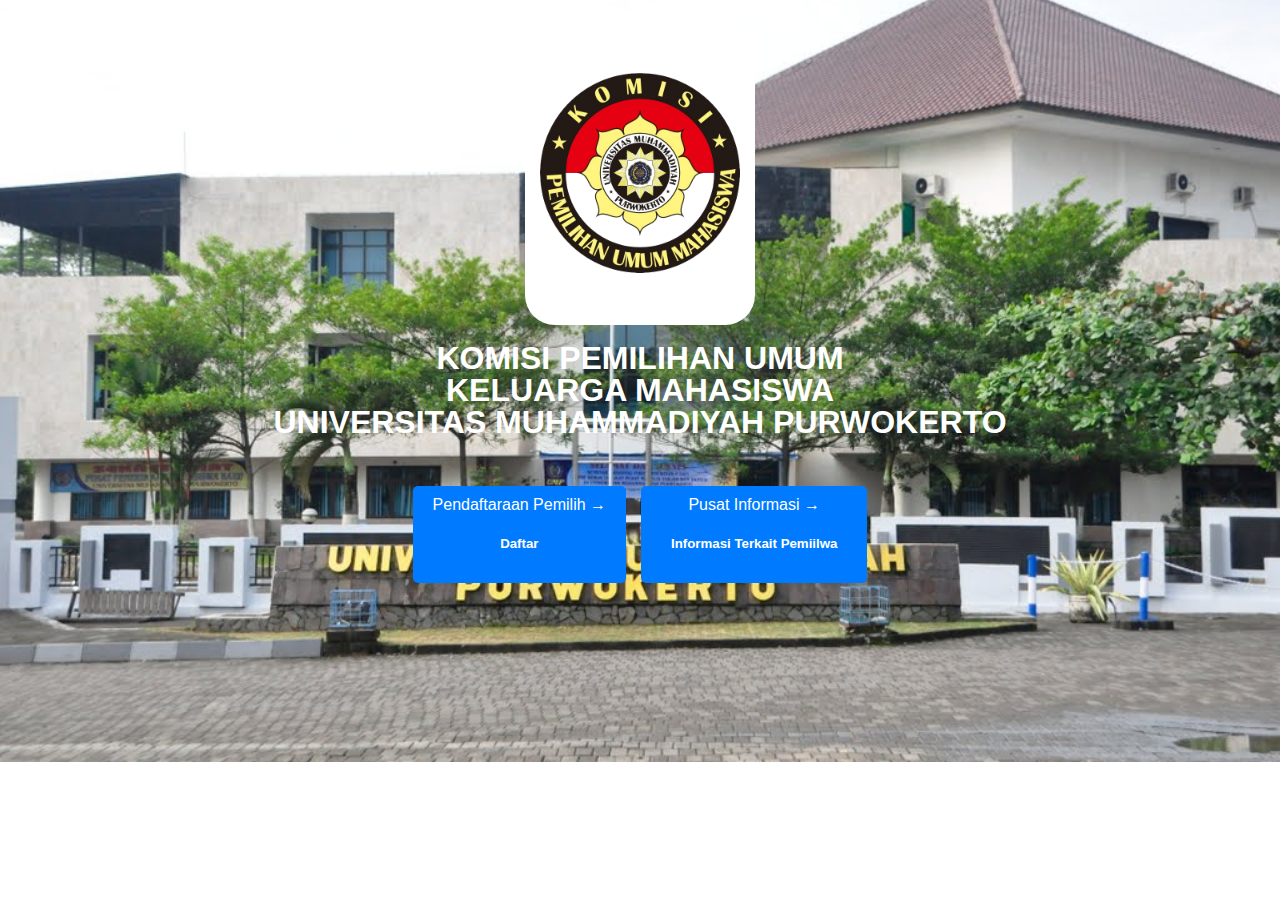
<file: KPU KM UMP 2024/index.html>
<!DOCTYPE html>
<html lang="en">
<head>
    <meta charset="UTF-8">
    <meta name="viewport" content="width=device-width, initial-scale=1.0">
    <title>KPU M UMP 2024</title>
    <link rel="stylesheet" href="styles.css">
</head>
<body>

    <form id="registrationForm">
    <div class="logo">
        <img src="KPU_UMP.png" alt="KPU_UMP" style="width: 200px; height: auto;">
    </div>
    </form>

    <div class="welcome-box">
        <h1>KOMISI PEMILIHAN UMUM</h1>
        <h1>KELUARGA MAHASISWA</h1>
        <h1>UNIVERSITAS MUHAMMADIYAH PURWOKERTO</h1>
        <div class="button-container">
            <button onclick="Pendaftaran('PendaftaranPemilih/index.html')">Pendaftaraan Pemilih
            <span>→</span>
            <h5>Daftar</h5>
            </button>
            <button onclick="PusatInformasi('PusatInformasi/home.html')">Pusat Informasi
                <span>→</span>
            <h5>Informasi Terkait Pemiilwa</h5>
            </button>
        </div>
    </div>

    <script src="slide.js"></script>
</body>

</html>
</file>
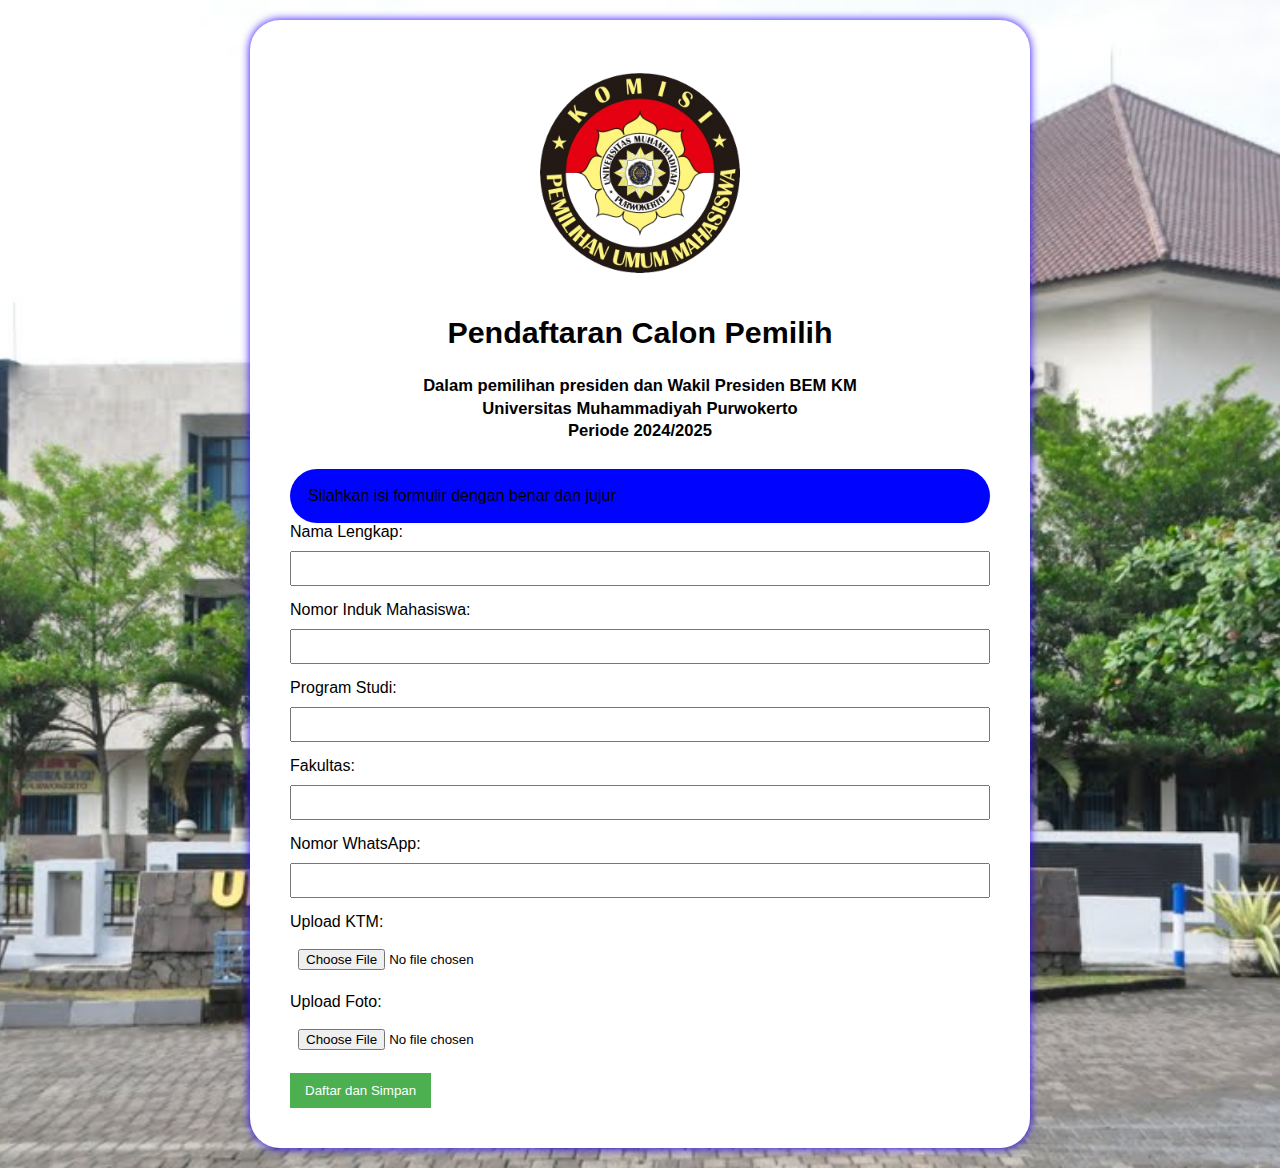
<file: KPU KM UMP 2024/PendaftaranPemilih/index.html>
<!DOCTYPE html>
<html lang="en">
<head>
    <meta charset="UTF-8">
    <meta name="viewport" content="width=device-width, initial-scale=1.0">
    <title>Pendaftaran Calon Pemilih Presiden BEM KM UMP 2024</title>
    <link rel="stylesheet" href="styles.css">
</head>
<body>

    <form id="registrationForm">
    <div class="logo">
        <img src="KPU_UMP.png" alt="KPU_UMP" style="width: 200px; height: auto;">
    </div>

    <div class="teks1">
    <h3>Pendaftaran Calon Pemilih</h3>
    </div>
    <div class="teks2">
    <h5>Dalam pemilihan presiden dan Wakil Presiden BEM KM</h5>
    </div>
    <div class="teks3">
    <h5>Universitas Muhammadiyah Purwokerto</h5>
    </div>
    <div class="teks4">
    <h5>Periode 2024/2025</h5>
    </div>

    <form id="registrationForm">
        <div class="head-container">
            <a>Silahkan isi formulir dengan benar dan jujur</a>
        </div>
        <div class="form-group">
            <label for="name">Nama Lengkap:</label>
            <input type="text" id="name" name="name" required>
        </div>
        <div class="form-group">
            <label for="nim">Nomor Induk Mahasiswa:</label>
            <input type="text" id="nim" name="nim" required>
        </div>
        <div class="form-group">
            <label for="prodi">Program Studi:</label>
            <input type="text" id="prodi" name="prodi" required>
        </div>
        <div class="form-group">
            <label for="fakultas">Fakultas:</label>
            <input type="text" id="fakultas" name="fakultas" required>
        </div>
        <div class="form-group">
            <label for="whatsapp">Nomor WhatsApp:</label>
            <input type="text" id="whatsapp" name="whatsapp" required>
        </div>
        <div class="form-group">
            <label for="ktm">Upload KTM:</label>
            <input type="file" id="ktm" name="ktm" accept="image/*,application/pdf" required>
        </div>
        <div class="form-group">
            <label for="photo">Upload Foto:</label>
            <input type="file" id="photo" name="photo" accept="image/*" required>
        </div>
        <button type="button" onclick="submitForm()">Daftar dan Simpan</button>
    </form>
    <script src="pemilihdata.js"></script>
</body>
</html>
</file>
<file: KPU KM UMP 2024/styles.css>
body {
    font-family: Arial, sans-serif;
    margin: 20px;
    background-image: url('bg ump.jpg'); 
    background-size: cover;
    background-position: center;
    background-repeat: no-repeat;
}

form {
    max-width: 150px;
    margin: auto;
    background: rgb(255, 255, 255); 
    padding: 40px;
    border-radius: 30px;
    box-shadow: none;
}

.logo {
    display: flex;
    justify-content: center;
    align-items: center;
    height: 25vh;
}

.welcome-box {
    text-align: center;
    padding: 20px;
    margin: 0px;
    
}
.welcome-box h1 {
    margin-bottom: 20px;
    margin: -5px;
    color: white
}
.button-container {
    display: flex;
    justify-content: center;
    gap: 15px;
    margin : 50px;
}
.button-container button {
    padding: 10px 20px;
    font-size: 16px;
    cursor: pointer;
    background-color: #007bff;
    color: #fff;
    border: none;
    border-radius: 5px;
    transition: background-color 0.3s ease, transform 0.3s ease;
}
.button-container button:hover {
    background-color: #0056b3;
    transform: scale(1.1);
}

.button-container h5 {
    padding: 0px 10px;
}

@media (max-width: 600px) {
    form {
        padding: 20px; /* Kurangi padding agar sesuai dengan layar kecil */
    }

    .button-container {
        flex-direction: column; /* Susun tombol secara vertikal pada layar kecil */
        gap: 10px;
        margin: 20px 0;
    }

    .button-container button {
        width: 100%; /* Buat tombol penuh lebar pada layar kecil */
        padding: 15px;
    }

    .welcome-box h1 {
        font-size: 24px; /* Sesuaikan ukuran font untuk layar kecil */
    }
}

@media (min-width: 601px) and (max-width: 1024px) {
    form {
        padding: 30px; /* Sesuaikan padding untuk ukuran layar menengah */
    }

    .button-container button {
        padding: 12px 25px; /* Sesuaikan padding tombol untuk layar menengah */
    }

    .welcome-box h1 {
        font-size: 28px; /* Sesuaikan ukuran font untuk layar menengah */
    }
}
</file>
<file: KPU KM UMP 2024/PendaftaranPemilih/styles.css>
body {
    font-family: Arial, sans-serif;
    margin: 20px;
    background-image: url('bg ump.jpg'); 
    background-size: cover;
    background-position: center;
    background-repeat: no-repeat;
}

.head-container {
    max-width: 700px;
    margin: auto;
    background: rgb(0, 4, 255); 
    padding: 18px;
    border-radius: 30px;
    box-shadow: 0 0 10px rgb(255, 255, 255);
}


form {
    max-width: 700px;
    margin: auto;
    background: rgb(255, 255, 255); 
    padding: 40px;
    border-radius: 30px;
    box-shadow: 0 0 10px rgb(38, 0, 255);
}

.form1 {
    max-width: 700px;
    margin: auto;
    background: rgb(255, 255, 255); 
    padding: 40px;
    border-radius: 30px;
    box-shadow: 0 0 10px rgb(0, 0, 0);
}

.form-group {
    margin-bottom: 15px;
}

.form-group label {
    display: block;
    margin-bottom: 10px;
}

.form-group input, .form-group select {
    width: 100%;
    padding: 8px;
    box-sizing: border-box;
}

button {
    padding: 10px 15px;
    background-color: #4CAF50;
    text-align: center;
    color: white;
    border: none;
    cursor: pointer;
}

button:hover {
    background-color: #45a049;
}

.logo {
    display: flex;
    justify-content: center;
    align-items: center;
    height: 25vh;
}

.teks1 {
    text-align: center;
    margin-top: 0px;
    font-size: 26px; 
  }

  .teks2 {
    text-align: center;
    margin-top: -5px; 
    font-size: 20px; 
  }

  .teks3 {
    text-align: center;
    margin-top: -25px;
    font-size: 20px; 
  }
  .teks4 {
    text-align: center;
    margin-top: -25px;
    font-size: 20px;  
  }
</file>
